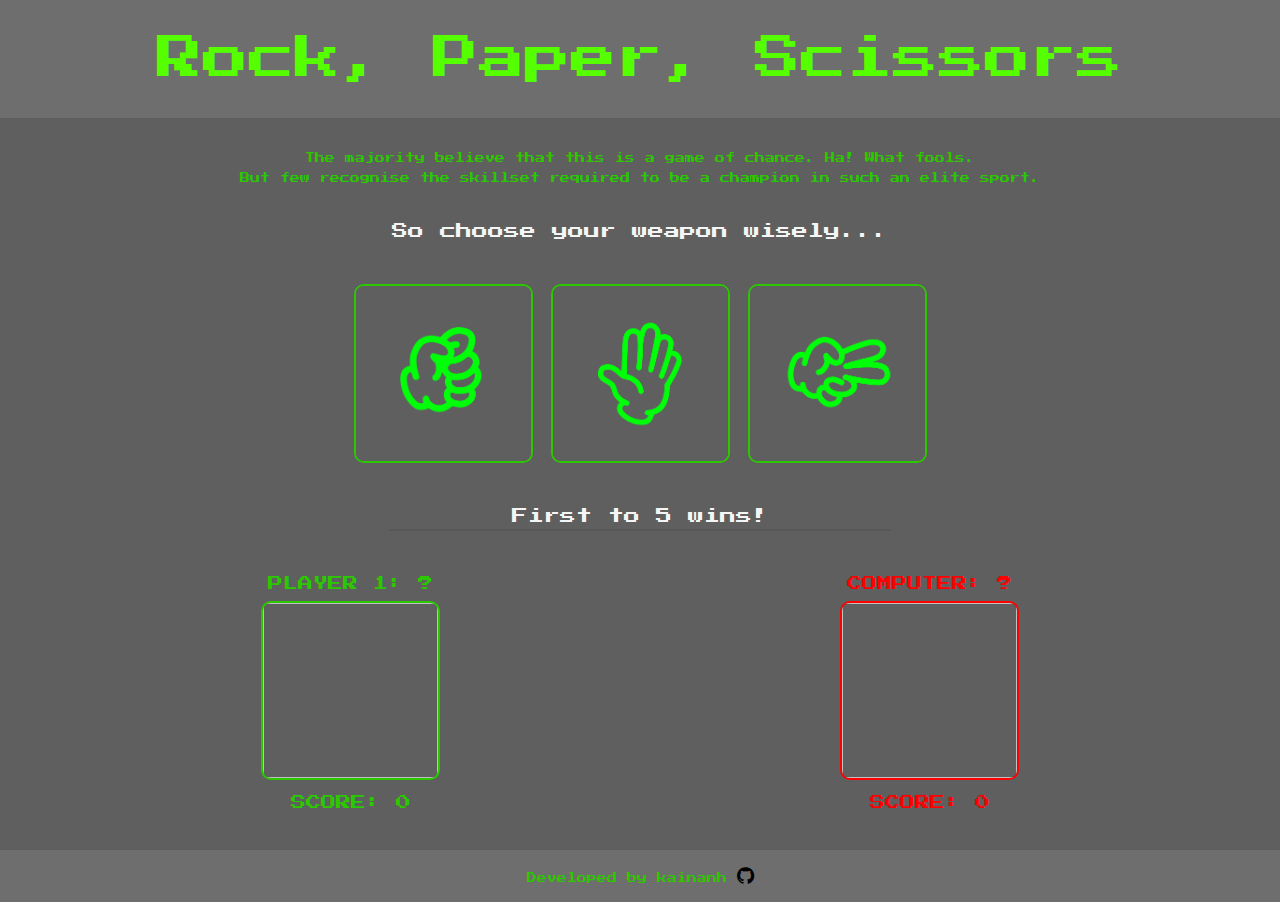
<file: index.html>
<!DOCTYPE html>
<html lang="en">
<head>
    <meta charset="UTF-8">
    <meta name="viewport" content="width=device-width, initial-scale=1.0">
    <link rel="stylesheet" href="./styles.css">
    <link rel="stylesheet" href="https://maxcdn.bootstrapcdn.com/font-awesome/4.4.0/css/font-awesome.min.css">
    <title>Rock, Paper, Scissors</title>
</head>
<body>
    <script src="index.js"></script>
    <header>Rock, Paper, Scissors</header>
    <div class="main">
        <div class="description">
        <p>The majority believe that this is a game of chance. Ha! What fools.</p>
    <p>But few recognise the skillset required to be a champion in such an elite sport.</p>
    </div>
    <p class="weapon">So choose your weapon wisely...</p>
    <div class="weapon-selection">
    <input type="image" src="./rock.png" onclick="gameRound(event)" value="Rock"></input>
    <input type="image" src="./paper.png" onclick="gameRound(event)" value="Paper"></input>
    <input type="image" src="./scissors.png" onclick="gameRound(event)" value="Scissors"></input>
    </div>
    <p class="info">First to 5 wins!</p>
    <div class="divider"></div>
    <div class="scores">
        <div class="player">
            <p>PLAYER 1: <span id="playerWeapon">?</span></p>
            <input type="image" src="" id="player-weapon-img" alt=""></input>
            <p class="score">SCORE: <span id="player-score">0</span></p>
        </div>
        <div id="result"></div>
        <div class="computer">
            <p class="computer-choice">COMPUTER: <span id="computerWeapon">?</span></p>
            <input type="image" src="" id="computer-weapon-img" alt=""></input>
            <p class="score">SCORE: <span id="computer-score">0</span></p>
        </div>
    </div>
    </div>
    <footer>
        <a href="https://github.com/kainanh" target="_blank"><p>Developed by kainanh <i class="fa fa-github fa-2x"></i></p></a>
    </footer>
</body>
</html>
</file>
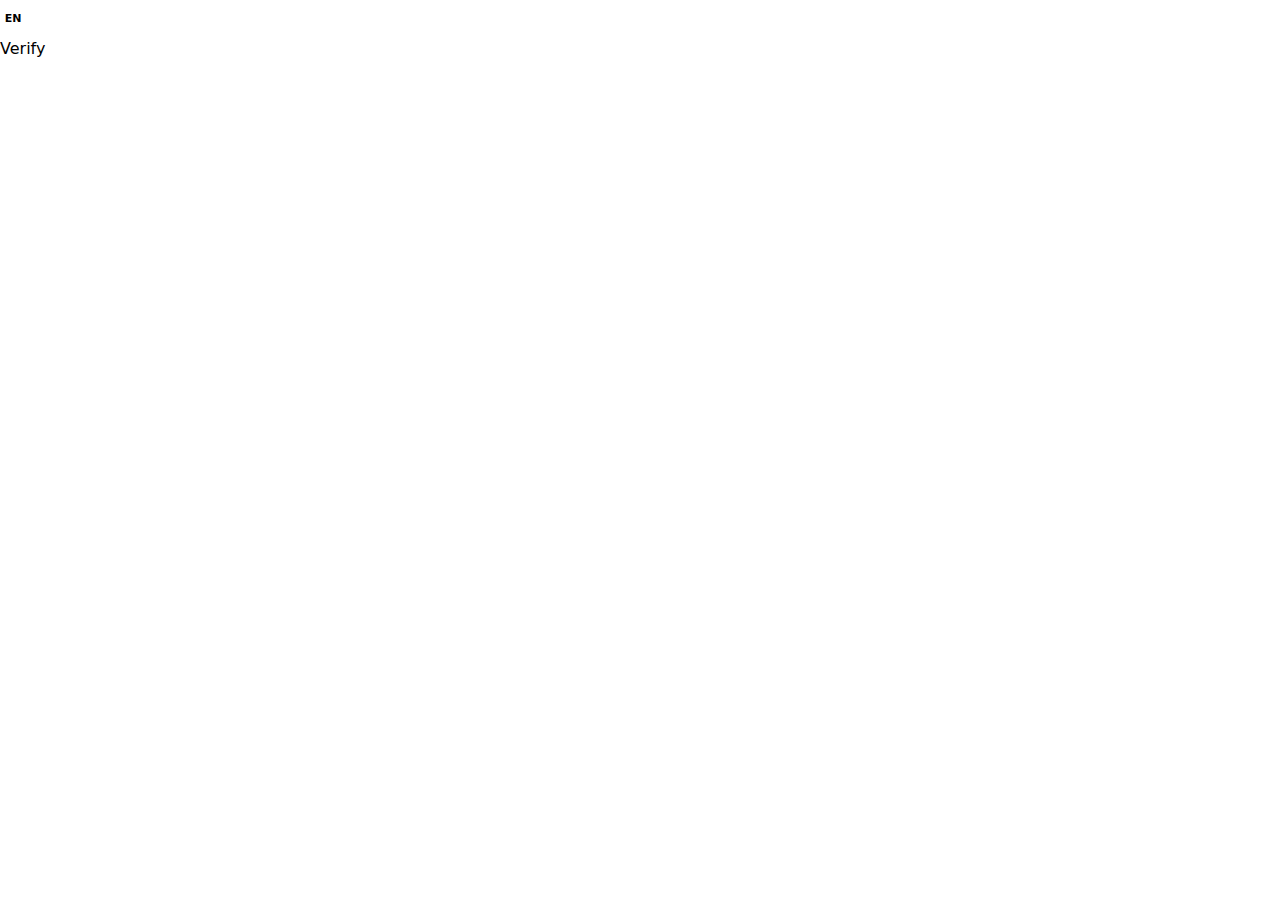
<file: rock_files/hcaptcha.html>
<!DOCTYPE html>
<!-- saved from url=(0392)https://newassets.hcaptcha.com/captcha/v1/3b797c3/static/hcaptcha.html?_v=bz8poyj43n#frame=challenge&id=0or6e5qslva&host=thenounproject.com&sentry=undefined&reportapi=https%3A%2F%2Faccounts.hcaptcha.com&recaptchacompat=true&custom=false&tplinks=on&pstissuer=https%3A%2F%2Fpst-issuer.hcaptcha.com&sitekey=62dde236-a409-46da-a7ea-ad1c8175391f&theme=light&origin=https%3A%2F%2Fthenounproject.com -->
<html lang="en"><head><meta http-equiv="Content-Type" content="text/html; charset=UTF-8">
<title>hCaptcha</title>

<meta http-equiv="X-UA-Compatible" content="IE=edge">
<meta http-equiv="Content-Security-Policy" content="object-src &#39;none&#39;; base-uri &#39;self&#39;; worker-src blob:; script-src &#39;self&#39; https: &#39;unsafe-eval&#39; &#39;sha256-MZ5aSBmptUtVHKCe4T8un380zHw7Uzacn+XlST27Muc=&#39;;">
<style type="text/css">*{-webkit-tap-highlight-color:transparent;-webkit-font-smoothing:antialiased}body,html{margin:0;padding:0;font-family:-apple-system,system-ui,BlinkMacSystemFont,"Segoe UI",Roboto,Oxygen,Ubuntu,"Helvetica Neue",Arial,sans-serif;overflow:hidden;height:100%;width:100%}fieldset{margin:0;padding:15px 20px;border:none}button:focus,input:focus,select:focus,textarea:focus{outline:0}:focus{border:none;outline:0}textarea{border:none;overflow:auto;outline:0;-webkit-box-shadow:none;-moz-box-shadow:none;box-shadow:none;resize:none}.no-selection{-webkit-touch-callout:none;-webkit-user-select:none;-khtml-user-select:none;-moz-user-select:none;-ms-user-select:none;user-select:none}@-webkit-keyframes pop{0%{transform:scale(0)}70%{transform:scale(1.8)}80%{transform:scale(.6)}100%{transform:scale(1)}}@-moz-keyframes pop{0%{transform:scale(0)}70%{transform:scale(1.8)}80%{transform:scale(.6)}100%{transform:scale(1)}}@-o-keyframes pop{0%{transform:scale(0)}70%{transform:scale(1.8)}80%{transform:scale(.6)}100%{transform:scale(1)}}@keyframes pop{0%{transform:scale(0)}70%{transform:scale(1.8)}80%{transform:scale(.6)}100%{transform:scale(1)}}</style>
</head>
<body class="no-selection" aria-hidden="true">
<script type="text/javascript" src="./hcaptcha.js" integrity="sha256-MZ5aSBmptUtVHKCe4T8un380zHw7Uzacn+XlST27Muc=" crossorigin="anonymous" defer="defer"></script>


<div class="interface-wrapper"><div class="challenge-container"></div><div class="interface-user"><div class="language-selector" style="position: relative; display: inline-block; top: 10px; left: 0px; z-index: 100;"><div id="language-list" tabindex="-1" aria-expanded="false" role="listbox" aria-labelledby="" style="height: 230px; width: 160px; display: none; z-index: 100; background: rgb(255, 255, 255); box-shadow: rgba(0, 0, 0, 0.3) 0px 0px 4px; border-width: 1px; border-radius: 4px; border-style: solid; border-color: rgb(110, 130, 158); position: absolute; overflow: hidden; left: auto; bottom: 30px;"><div class="scroll-container" style="line-height: 40px; white-space: nowrap; text-align: center; width: 100%; position: absolute; overflow-y: hidden;"><div class="option" tabindex="0" aria-selected="false" aria-setsize="111" role="option" style="position: relative; cursor: pointer; height: 40px; font-size: 14px; font-weight: 400; border-width: 3px; border-style: solid; border-color: transparent; background: transparent; color: rgb(85, 85, 85);"><span>Afrikaans</span><div style="position: absolute; height: 1px; bottom: -4px; left: 10px; right: 10px; background: rgb(245, 245, 245); display: block;"></div></div><div class="option" tabindex="0" aria-selected="false" aria-setsize="111" role="option" style="position: relative; cursor: pointer; height: 40px; font-size: 14px; font-weight: 400; border-width: 3px; border-style: solid; border-color: transparent; background: transparent; color: rgb(85, 85, 85);"><span>Albanian</span><div style="position: absolute; height: 1px; bottom: -4px; left: 10px; right: 10px; background: rgb(245, 245, 245); display: block;"></div></div><div class="option" tabindex="0" aria-selected="false" aria-setsize="111" role="option" style="position: relative; cursor: pointer; height: 40px; font-size: 14px; font-weight: 400; border-width: 3px; border-style: solid; border-color: transparent; background: transparent; color: rgb(85, 85, 85);"><span>Amharic</span><div style="position: absolute; height: 1px; bottom: -4px; left: 10px; right: 10px; background: rgb(245, 245, 245); display: block;"></div></div><div class="option" tabindex="0" aria-selected="false" aria-setsize="111" role="option" style="position: relative; cursor: pointer; height: 40px; font-size: 14px; font-weight: 400; border-width: 3px; border-style: solid; border-color: transparent; background: transparent; color: rgb(85, 85, 85);"><span>Arabic</span><div style="position: absolute; height: 1px; bottom: -4px; left: 10px; right: 10px; background: rgb(245, 245, 245); display: block;"></div></div><div class="option" tabindex="0" aria-selected="false" aria-setsize="111" role="option" style="position: relative; cursor: pointer; height: 40px; font-size: 14px; font-weight: 400; border-width: 3px; border-style: solid; border-color: transparent; background: transparent; color: rgb(85, 85, 85);"><span>Armenian</span><div style="position: absolute; height: 1px; bottom: -4px; left: 10px; right: 10px; background: rgb(245, 245, 245); display: block;"></div></div><div class="option" tabindex="0" aria-selected="false" aria-setsize="111" role="option" style="position: relative; cursor: pointer; height: 40px; font-size: 14px; font-weight: 400; border-width: 3px; border-style: solid; border-color: transparent; background: transparent; color: rgb(85, 85, 85);"><span>Azerbaijani</span><div style="position: absolute; height: 1px; bottom: -4px; left: 10px; right: 10px; background: rgb(245, 245, 245); display: block;"></div></div><div class="option" tabindex="0" aria-selected="false" aria-setsize="111" role="option" style="position: relative; cursor: pointer; height: 40px; font-size: 14px; font-weight: 400; border-width: 3px; border-style: solid; border-color: transparent; background: transparent; color: rgb(85, 85, 85);"><span>Basque</span><div style="position: absolute; height: 1px; bottom: -4px; left: 10px; right: 10px; background: rgb(245, 245, 245); display: block;"></div></div><div class="option" tabindex="0" aria-selected="false" aria-setsize="111" role="option" style="position: relative; cursor: pointer; height: 40px; font-size: 14px; font-weight: 400; border-width: 3px; border-style: solid; border-color: transparent; background: transparent; color: rgb(85, 85, 85);"><span>Belarusian</span><div style="position: absolute; height: 1px; bottom: -4px; left: 10px; right: 10px; background: rgb(245, 245, 245); display: block;"></div></div><div class="option" tabindex="0" aria-selected="false" aria-setsize="111" role="option" style="position: relative; cursor: pointer; height: 40px; font-size: 14px; font-weight: 400; border-width: 3px; border-style: solid; border-color: transparent; background: transparent; color: rgb(85, 85, 85);"><span>Bengali</span><div style="position: absolute; height: 1px; bottom: -4px; left: 10px; right: 10px; background: rgb(245, 245, 245); display: block;"></div></div><div class="option" tabindex="0" aria-selected="false" aria-setsize="111" role="option" style="position: relative; cursor: pointer; height: 40px; font-size: 14px; font-weight: 400; border-width: 3px; border-style: solid; border-color: transparent; background: transparent; color: rgb(85, 85, 85);"><span>Bulgarian</span><div style="position: absolute; height: 1px; bottom: -4px; left: 10px; right: 10px; background: rgb(245, 245, 245); display: block;"></div></div><div class="option" tabindex="0" aria-selected="false" aria-setsize="111" role="option" style="position: relative; cursor: pointer; height: 40px; font-size: 14px; font-weight: 400; border-width: 3px; border-style: solid; border-color: transparent; background: transparent; color: rgb(85, 85, 85);"><span>Bosnian</span><div style="position: absolute; height: 1px; bottom: -4px; left: 10px; right: 10px; background: rgb(245, 245, 245); display: block;"></div></div><div class="option" tabindex="0" aria-selected="false" aria-setsize="111" role="option" style="position: relative; cursor: pointer; height: 40px; font-size: 14px; font-weight: 400; border-width: 3px; border-style: solid; border-color: transparent; background: transparent; color: rgb(85, 85, 85);"><span>Burmese</span><div style="position: absolute; height: 1px; bottom: -4px; left: 10px; right: 10px; background: rgb(245, 245, 245); display: block;"></div></div><div class="option" tabindex="0" aria-selected="false" aria-setsize="111" role="option" style="position: relative; cursor: pointer; height: 40px; font-size: 14px; font-weight: 400; border-width: 3px; border-style: solid; border-color: transparent; background: transparent; color: rgb(85, 85, 85);"><span>Catalan</span><div style="position: absolute; height: 1px; bottom: -4px; left: 10px; right: 10px; background: rgb(245, 245, 245); display: block;"></div></div><div class="option" tabindex="0" aria-selected="false" aria-setsize="111" role="option" style="position: relative; cursor: pointer; height: 40px; font-size: 14px; font-weight: 400; border-width: 3px; border-style: solid; border-color: transparent; background: transparent; color: rgb(85, 85, 85);"><span>Cebuano</span><div style="position: absolute; height: 1px; bottom: -4px; left: 10px; right: 10px; background: rgb(245, 245, 245); display: block;"></div></div><div class="option" tabindex="0" aria-selected="false" aria-setsize="111" role="option" style="position: relative; cursor: pointer; height: 40px; font-size: 14px; font-weight: 400; border-width: 3px; border-style: solid; border-color: transparent; background: transparent; color: rgb(85, 85, 85);"><span>Chinese</span><div style="position: absolute; height: 1px; bottom: -4px; left: 10px; right: 10px; background: rgb(245, 245, 245); display: block;"></div></div><div class="option" tabindex="0" aria-selected="false" aria-setsize="111" role="option" style="position: relative; cursor: pointer; height: 40px; font-size: 14px; font-weight: 400; border-width: 3px; border-style: solid; border-color: transparent; background: transparent; color: rgb(85, 85, 85);"><span>Chinese Simplified</span><div style="position: absolute; height: 1px; bottom: -4px; left: 10px; right: 10px; background: rgb(245, 245, 245); display: block;"></div></div><div class="option" tabindex="0" aria-selected="false" aria-setsize="111" role="option" style="position: relative; cursor: pointer; height: 40px; font-size: 14px; font-weight: 400; border-width: 3px; border-style: solid; border-color: transparent; background: transparent; color: rgb(85, 85, 85);"><span>Chinese Traditional</span><div style="position: absolute; height: 1px; bottom: -4px; left: 10px; right: 10px; background: rgb(245, 245, 245); display: block;"></div></div><div class="option" tabindex="0" aria-selected="false" aria-setsize="111" role="option" style="position: relative; cursor: pointer; height: 40px; font-size: 14px; font-weight: 400; border-width: 3px; border-style: solid; border-color: transparent; background: transparent; color: rgb(85, 85, 85);"><span>Corsican</span><div style="position: absolute; height: 1px; bottom: -4px; left: 10px; right: 10px; background: rgb(245, 245, 245); display: block;"></div></div><div class="option" tabindex="0" aria-selected="false" aria-setsize="111" role="option" style="position: relative; cursor: pointer; height: 40px; font-size: 14px; font-weight: 400; border-width: 3px; border-style: solid; border-color: transparent; background: transparent; color: rgb(85, 85, 85);"><span>Croatian</span><div style="position: absolute; height: 1px; bottom: -4px; left: 10px; right: 10px; background: rgb(245, 245, 245); display: block;"></div></div><div class="option" tabindex="0" aria-selected="false" aria-setsize="111" role="option" style="position: relative; cursor: pointer; height: 40px; font-size: 14px; font-weight: 400; border-width: 3px; border-style: solid; border-color: transparent; background: transparent; color: rgb(85, 85, 85);"><span>Czech</span><div style="position: absolute; height: 1px; bottom: -4px; left: 10px; right: 10px; background: rgb(245, 245, 245); display: block;"></div></div><div class="option" tabindex="0" aria-selected="false" aria-setsize="111" role="option" style="position: relative; cursor: pointer; height: 40px; font-size: 14px; font-weight: 400; border-width: 3px; border-style: solid; border-color: transparent; background: transparent; color: rgb(85, 85, 85);"><span>Danish</span><div style="position: absolute; height: 1px; bottom: -4px; left: 10px; right: 10px; background: rgb(245, 245, 245); display: block;"></div></div><div class="option" tabindex="0" aria-selected="false" aria-setsize="111" role="option" style="position: relative; cursor: pointer; height: 40px; font-size: 14px; font-weight: 400; border-width: 3px; border-style: solid; border-color: transparent; background: transparent; color: rgb(85, 85, 85);"><span>Dutch</span><div style="position: absolute; height: 1px; bottom: -4px; left: 10px; right: 10px; background: rgb(245, 245, 245); display: block;"></div></div><div class="option" tabindex="0" aria-selected="true" aria-setsize="111" role="option" style="position: relative; cursor: pointer; height: 40px; font-size: 14px; font-weight: 400; border-width: 3px; border-style: solid; border-color: transparent; background: rgb(92, 111, 138); color: rgb(250, 250, 250);"><span>English</span><div style="position: absolute; height: 1px; bottom: -4px; left: 10px; right: 10px; background: rgb(245, 245, 245); display: none;"></div></div><div class="option" tabindex="0" aria-selected="false" aria-setsize="111" role="option" style="position: relative; cursor: pointer; height: 40px; font-size: 14px; font-weight: 400; border-width: 3px; border-style: solid; border-color: transparent; background: transparent; color: rgb(85, 85, 85);"><span>Esperanto</span><div style="position: absolute; height: 1px; bottom: -4px; left: 10px; right: 10px; background: rgb(245, 245, 245); display: block;"></div></div><div class="option" tabindex="0" aria-selected="false" aria-setsize="111" role="option" style="position: relative; cursor: pointer; height: 40px; font-size: 14px; font-weight: 400; border-width: 3px; border-style: solid; border-color: transparent; background: transparent; color: rgb(85, 85, 85);"><span>Estonian</span><div style="position: absolute; height: 1px; bottom: -4px; left: 10px; right: 10px; background: rgb(245, 245, 245); display: block;"></div></div><div class="option" tabindex="0" aria-selected="false" aria-setsize="111" role="option" style="position: relative; cursor: pointer; height: 40px; font-size: 14px; font-weight: 400; border-width: 3px; border-style: solid; border-color: transparent; background: transparent; color: rgb(85, 85, 85);"><span>Finnish</span><div style="position: absolute; height: 1px; bottom: -4px; left: 10px; right: 10px; background: rgb(245, 245, 245); display: block;"></div></div><div class="option" tabindex="0" aria-selected="false" aria-setsize="111" role="option" style="position: relative; cursor: pointer; height: 40px; font-size: 14px; font-weight: 400; border-width: 3px; border-style: solid; border-color: transparent; background: transparent; color: rgb(85, 85, 85);"><span>French</span><div style="position: absolute; height: 1px; bottom: -4px; left: 10px; right: 10px; background: rgb(245, 245, 245); display: block;"></div></div><div class="option" tabindex="0" aria-selected="false" aria-setsize="111" role="option" style="position: relative; cursor: pointer; height: 40px; font-size: 14px; font-weight: 400; border-width: 3px; border-style: solid; border-color: transparent; background: transparent; color: rgb(85, 85, 85);"><span>Frisian</span><div style="position: absolute; height: 1px; bottom: -4px; left: 10px; right: 10px; background: rgb(245, 245, 245); display: block;"></div></div><div class="option" tabindex="0" aria-selected="false" aria-setsize="111" role="option" style="position: relative; cursor: pointer; height: 40px; font-size: 14px; font-weight: 400; border-width: 3px; border-style: solid; border-color: transparent; background: transparent; color: rgb(85, 85, 85);"><span>Gaelic</span><div style="position: absolute; height: 1px; bottom: -4px; left: 10px; right: 10px; background: rgb(245, 245, 245); display: block;"></div></div><div class="option" tabindex="0" aria-selected="false" aria-setsize="111" role="option" style="position: relative; cursor: pointer; height: 40px; font-size: 14px; font-weight: 400; border-width: 3px; border-style: solid; border-color: transparent; background: transparent; color: rgb(85, 85, 85);"><span>Galacian</span><div style="position: absolute; height: 1px; bottom: -4px; left: 10px; right: 10px; background: rgb(245, 245, 245); display: block;"></div></div><div class="option" tabindex="0" aria-selected="false" aria-setsize="111" role="option" style="position: relative; cursor: pointer; height: 40px; font-size: 14px; font-weight: 400; border-width: 3px; border-style: solid; border-color: transparent; background: transparent; color: rgb(85, 85, 85);"><span>Georgian</span><div style="position: absolute; height: 1px; bottom: -4px; left: 10px; right: 10px; background: rgb(245, 245, 245); display: block;"></div></div><div class="option" tabindex="0" aria-selected="false" aria-setsize="111" role="option" style="position: relative; cursor: pointer; height: 40px; font-size: 14px; font-weight: 400; border-width: 3px; border-style: solid; border-color: transparent; background: transparent; color: rgb(85, 85, 85);"><span>German</span><div style="position: absolute; height: 1px; bottom: -4px; left: 10px; right: 10px; background: rgb(245, 245, 245); display: block;"></div></div><div class="option" tabindex="0" aria-selected="false" aria-setsize="111" role="option" style="position: relative; cursor: pointer; height: 40px; font-size: 14px; font-weight: 400; border-width: 3px; border-style: solid; border-color: transparent; background: transparent; color: rgb(85, 85, 85);"><span>Greek</span><div style="position: absolute; height: 1px; bottom: -4px; left: 10px; right: 10px; background: rgb(245, 245, 245); display: block;"></div></div><div class="option" tabindex="0" aria-selected="false" aria-setsize="111" role="option" style="position: relative; cursor: pointer; height: 40px; font-size: 14px; font-weight: 400; border-width: 3px; border-style: solid; border-color: transparent; background: transparent; color: rgb(85, 85, 85);"><span>Gujurati</span><div style="position: absolute; height: 1px; bottom: -4px; left: 10px; right: 10px; background: rgb(245, 245, 245); display: block;"></div></div><div class="option" tabindex="0" aria-selected="false" aria-setsize="111" role="option" style="position: relative; cursor: pointer; height: 40px; font-size: 14px; font-weight: 400; border-width: 3px; border-style: solid; border-color: transparent; background: transparent; color: rgb(85, 85, 85);"><span>Haitian</span><div style="position: absolute; height: 1px; bottom: -4px; left: 10px; right: 10px; background: rgb(245, 245, 245); display: block;"></div></div><div class="option" tabindex="0" aria-selected="false" aria-setsize="111" role="option" style="position: relative; cursor: pointer; height: 40px; font-size: 14px; font-weight: 400; border-width: 3px; border-style: solid; border-color: transparent; background: transparent; color: rgb(85, 85, 85);"><span>Hausa</span><div style="position: absolute; height: 1px; bottom: -4px; left: 10px; right: 10px; background: rgb(245, 245, 245); display: block;"></div></div><div class="option" tabindex="0" aria-selected="false" aria-setsize="111" role="option" style="position: relative; cursor: pointer; height: 40px; font-size: 14px; font-weight: 400; border-width: 3px; border-style: solid; border-color: transparent; background: transparent; color: rgb(85, 85, 85);"><span>Hawaiian</span><div style="position: absolute; height: 1px; bottom: -4px; left: 10px; right: 10px; background: rgb(245, 245, 245); display: block;"></div></div><div class="option" tabindex="0" aria-selected="false" aria-setsize="111" role="option" style="position: relative; cursor: pointer; height: 40px; font-size: 14px; font-weight: 400; border-width: 3px; border-style: solid; border-color: transparent; background: transparent; color: rgb(85, 85, 85);"><span>Hebrew</span><div style="position: absolute; height: 1px; bottom: -4px; left: 10px; right: 10px; background: rgb(245, 245, 245); display: block;"></div></div><div class="option" tabindex="0" aria-selected="false" aria-setsize="111" role="option" style="position: relative; cursor: pointer; height: 40px; font-size: 14px; font-weight: 400; border-width: 3px; border-style: solid; border-color: transparent; background: transparent; color: rgb(85, 85, 85);"><span>Hindi</span><div style="position: absolute; height: 1px; bottom: -4px; left: 10px; right: 10px; background: rgb(245, 245, 245); display: block;"></div></div><div class="option" tabindex="0" aria-selected="false" aria-setsize="111" role="option" style="position: relative; cursor: pointer; height: 40px; font-size: 14px; font-weight: 400; border-width: 3px; border-style: solid; border-color: transparent; background: transparent; color: rgb(85, 85, 85);"><span>Hmong</span><div style="position: absolute; height: 1px; bottom: -4px; left: 10px; right: 10px; background: rgb(245, 245, 245); display: block;"></div></div><div class="option" tabindex="0" aria-selected="false" aria-setsize="111" role="option" style="position: relative; cursor: pointer; height: 40px; font-size: 14px; font-weight: 400; border-width: 3px; border-style: solid; border-color: transparent; background: transparent; color: rgb(85, 85, 85);"><span>Hungarian</span><div style="position: absolute; height: 1px; bottom: -4px; left: 10px; right: 10px; background: rgb(245, 245, 245); display: block;"></div></div><div class="option" tabindex="0" aria-selected="false" aria-setsize="111" role="option" style="position: relative; cursor: pointer; height: 40px; font-size: 14px; font-weight: 400; border-width: 3px; border-style: solid; border-color: transparent; background: transparent; color: rgb(85, 85, 85);"><span>Icelandic</span><div style="position: absolute; height: 1px; bottom: -4px; left: 10px; right: 10px; background: rgb(245, 245, 245); display: block;"></div></div><div class="option" tabindex="0" aria-selected="false" aria-setsize="111" role="option" style="position: relative; cursor: pointer; height: 40px; font-size: 14px; font-weight: 400; border-width: 3px; border-style: solid; border-color: transparent; background: transparent; color: rgb(85, 85, 85);"><span>Igbo</span><div style="position: absolute; height: 1px; bottom: -4px; left: 10px; right: 10px; background: rgb(245, 245, 245); display: block;"></div></div><div class="option" tabindex="0" aria-selected="false" aria-setsize="111" role="option" style="position: relative; cursor: pointer; height: 40px; font-size: 14px; font-weight: 400; border-width: 3px; border-style: solid; border-color: transparent; background: transparent; color: rgb(85, 85, 85);"><span>Indonesian</span><div style="position: absolute; height: 1px; bottom: -4px; left: 10px; right: 10px; background: rgb(245, 245, 245); display: block;"></div></div><div class="option" tabindex="0" aria-selected="false" aria-setsize="111" role="option" style="position: relative; cursor: pointer; height: 40px; font-size: 14px; font-weight: 400; border-width: 3px; border-style: solid; border-color: transparent; background: transparent; color: rgb(85, 85, 85);"><span>Irish</span><div style="position: absolute; height: 1px; bottom: -4px; left: 10px; right: 10px; background: rgb(245, 245, 245); display: block;"></div></div><div class="option" tabindex="0" aria-selected="false" aria-setsize="111" role="option" style="position: relative; cursor: pointer; height: 40px; font-size: 14px; font-weight: 400; border-width: 3px; border-style: solid; border-color: transparent; background: transparent; color: rgb(85, 85, 85);"><span>Italian</span><div style="position: absolute; height: 1px; bottom: -4px; left: 10px; right: 10px; background: rgb(245, 245, 245); display: block;"></div></div><div class="option" tabindex="0" aria-selected="false" aria-setsize="111" role="option" style="position: relative; cursor: pointer; height: 40px; font-size: 14px; font-weight: 400; border-width: 3px; border-style: solid; border-color: transparent; background: transparent; color: rgb(85, 85, 85);"><span>Japanese</span><div style="position: absolute; height: 1px; bottom: -4px; left: 10px; right: 10px; background: rgb(245, 245, 245); display: block;"></div></div><div class="option" tabindex="0" aria-selected="false" aria-setsize="111" role="option" style="position: relative; cursor: pointer; height: 40px; font-size: 14px; font-weight: 400; border-width: 3px; border-style: solid; border-color: transparent; background: transparent; color: rgb(85, 85, 85);"><span>Javanese</span><div style="position: absolute; height: 1px; bottom: -4px; left: 10px; right: 10px; background: rgb(245, 245, 245); display: block;"></div></div><div class="option" tabindex="0" aria-selected="false" aria-setsize="111" role="option" style="position: relative; cursor: pointer; height: 40px; font-size: 14px; font-weight: 400; border-width: 3px; border-style: solid; border-color: transparent; background: transparent; color: rgb(85, 85, 85);"><span>Kannada</span><div style="position: absolute; height: 1px; bottom: -4px; left: 10px; right: 10px; background: rgb(245, 245, 245); display: block;"></div></div><div class="option" tabindex="0" aria-selected="false" aria-setsize="111" role="option" style="position: relative; cursor: pointer; height: 40px; font-size: 14px; font-weight: 400; border-width: 3px; border-style: solid; border-color: transparent; background: transparent; color: rgb(85, 85, 85);"><span>Kazakh</span><div style="position: absolute; height: 1px; bottom: -4px; left: 10px; right: 10px; background: rgb(245, 245, 245); display: block;"></div></div><div class="option" tabindex="0" aria-selected="false" aria-setsize="111" role="option" style="position: relative; cursor: pointer; height: 40px; font-size: 14px; font-weight: 400; border-width: 3px; border-style: solid; border-color: transparent; background: transparent; color: rgb(85, 85, 85);"><span>Khmer</span><div style="position: absolute; height: 1px; bottom: -4px; left: 10px; right: 10px; background: rgb(245, 245, 245); display: block;"></div></div><div class="option" tabindex="0" aria-selected="false" aria-setsize="111" role="option" style="position: relative; cursor: pointer; height: 40px; font-size: 14px; font-weight: 400; border-width: 3px; border-style: solid; border-color: transparent; background: transparent; color: rgb(85, 85, 85);"><span>Kinyarwanda</span><div style="position: absolute; height: 1px; bottom: -4px; left: 10px; right: 10px; background: rgb(245, 245, 245); display: block;"></div></div><div class="option" tabindex="0" aria-selected="false" aria-setsize="111" role="option" style="position: relative; cursor: pointer; height: 40px; font-size: 14px; font-weight: 400; border-width: 3px; border-style: solid; border-color: transparent; background: transparent; color: rgb(85, 85, 85);"><span>Kirghiz</span><div style="position: absolute; height: 1px; bottom: -4px; left: 10px; right: 10px; background: rgb(245, 245, 245); display: block;"></div></div><div class="option" tabindex="0" aria-selected="false" aria-setsize="111" role="option" style="position: relative; cursor: pointer; height: 40px; font-size: 14px; font-weight: 400; border-width: 3px; border-style: solid; border-color: transparent; background: transparent; color: rgb(85, 85, 85);"><span>Korean</span><div style="position: absolute; height: 1px; bottom: -4px; left: 10px; right: 10px; background: rgb(245, 245, 245); display: block;"></div></div><div class="option" tabindex="0" aria-selected="false" aria-setsize="111" role="option" style="position: relative; cursor: pointer; height: 40px; font-size: 14px; font-weight: 400; border-width: 3px; border-style: solid; border-color: transparent; background: transparent; color: rgb(85, 85, 85);"><span>Kurdish</span><div style="position: absolute; height: 1px; bottom: -4px; left: 10px; right: 10px; background: rgb(245, 245, 245); display: block;"></div></div><div class="option" tabindex="0" aria-selected="false" aria-setsize="111" role="option" style="position: relative; cursor: pointer; height: 40px; font-size: 14px; font-weight: 400; border-width: 3px; border-style: solid; border-color: transparent; background: transparent; color: rgb(85, 85, 85);"><span>Lao</span><div style="position: absolute; height: 1px; bottom: -4px; left: 10px; right: 10px; background: rgb(245, 245, 245); display: block;"></div></div><div class="option" tabindex="0" aria-selected="false" aria-setsize="111" role="option" style="position: relative; cursor: pointer; height: 40px; font-size: 14px; font-weight: 400; border-width: 3px; border-style: solid; border-color: transparent; background: transparent; color: rgb(85, 85, 85);"><span>Latin</span><div style="position: absolute; height: 1px; bottom: -4px; left: 10px; right: 10px; background: rgb(245, 245, 245); display: block;"></div></div><div class="option" tabindex="0" aria-selected="false" aria-setsize="111" role="option" style="position: relative; cursor: pointer; height: 40px; font-size: 14px; font-weight: 400; border-width: 3px; border-style: solid; border-color: transparent; background: transparent; color: rgb(85, 85, 85);"><span>Latvian</span><div style="position: absolute; height: 1px; bottom: -4px; left: 10px; right: 10px; background: rgb(245, 245, 245); display: block;"></div></div><div class="option" tabindex="0" aria-selected="false" aria-setsize="111" role="option" style="position: relative; cursor: pointer; height: 40px; font-size: 14px; font-weight: 400; border-width: 3px; border-style: solid; border-color: transparent; background: transparent; color: rgb(85, 85, 85);"><span>Lithuanian</span><div style="position: absolute; height: 1px; bottom: -4px; left: 10px; right: 10px; background: rgb(245, 245, 245); display: block;"></div></div><div class="option" tabindex="0" aria-selected="false" aria-setsize="111" role="option" style="position: relative; cursor: pointer; height: 40px; font-size: 14px; font-weight: 400; border-width: 3px; border-style: solid; border-color: transparent; background: transparent; color: rgb(85, 85, 85);"><span>Luxembourgish</span><div style="position: absolute; height: 1px; bottom: -4px; left: 10px; right: 10px; background: rgb(245, 245, 245); display: block;"></div></div><div class="option" tabindex="0" aria-selected="false" aria-setsize="111" role="option" style="position: relative; cursor: pointer; height: 40px; font-size: 14px; font-weight: 400; border-width: 3px; border-style: solid; border-color: transparent; background: transparent; color: rgb(85, 85, 85);"><span>Macedonian</span><div style="position: absolute; height: 1px; bottom: -4px; left: 10px; right: 10px; background: rgb(245, 245, 245); display: block;"></div></div><div class="option" tabindex="0" aria-selected="false" aria-setsize="111" role="option" style="position: relative; cursor: pointer; height: 40px; font-size: 14px; font-weight: 400; border-width: 3px; border-style: solid; border-color: transparent; background: transparent; color: rgb(85, 85, 85);"><span>Malagasy</span><div style="position: absolute; height: 1px; bottom: -4px; left: 10px; right: 10px; background: rgb(245, 245, 245); display: block;"></div></div><div class="option" tabindex="0" aria-selected="false" aria-setsize="111" role="option" style="position: relative; cursor: pointer; height: 40px; font-size: 14px; font-weight: 400; border-width: 3px; border-style: solid; border-color: transparent; background: transparent; color: rgb(85, 85, 85);"><span>Malay</span><div style="position: absolute; height: 1px; bottom: -4px; left: 10px; right: 10px; background: rgb(245, 245, 245); display: block;"></div></div><div class="option" tabindex="0" aria-selected="false" aria-setsize="111" role="option" style="position: relative; cursor: pointer; height: 40px; font-size: 14px; font-weight: 400; border-width: 3px; border-style: solid; border-color: transparent; background: transparent; color: rgb(85, 85, 85);"><span>Malayalam</span><div style="position: absolute; height: 1px; bottom: -4px; left: 10px; right: 10px; background: rgb(245, 245, 245); display: block;"></div></div><div class="option" tabindex="0" aria-selected="false" aria-setsize="111" role="option" style="position: relative; cursor: pointer; height: 40px; font-size: 14px; font-weight: 400; border-width: 3px; border-style: solid; border-color: transparent; background: transparent; color: rgb(85, 85, 85);"><span>Maltese</span><div style="position: absolute; height: 1px; bottom: -4px; left: 10px; right: 10px; background: rgb(245, 245, 245); display: block;"></div></div><div class="option" tabindex="0" aria-selected="false" aria-setsize="111" role="option" style="position: relative; cursor: pointer; height: 40px; font-size: 14px; font-weight: 400; border-width: 3px; border-style: solid; border-color: transparent; background: transparent; color: rgb(85, 85, 85);"><span>Maori</span><div style="position: absolute; height: 1px; bottom: -4px; left: 10px; right: 10px; background: rgb(245, 245, 245); display: block;"></div></div><div class="option" tabindex="0" aria-selected="false" aria-setsize="111" role="option" style="position: relative; cursor: pointer; height: 40px; font-size: 14px; font-weight: 400; border-width: 3px; border-style: solid; border-color: transparent; background: transparent; color: rgb(85, 85, 85);"><span>Marathi</span><div style="position: absolute; height: 1px; bottom: -4px; left: 10px; right: 10px; background: rgb(245, 245, 245); display: block;"></div></div><div class="option" tabindex="0" aria-selected="false" aria-setsize="111" role="option" style="position: relative; cursor: pointer; height: 40px; font-size: 14px; font-weight: 400; border-width: 3px; border-style: solid; border-color: transparent; background: transparent; color: rgb(85, 85, 85);"><span>Mongolian</span><div style="position: absolute; height: 1px; bottom: -4px; left: 10px; right: 10px; background: rgb(245, 245, 245); display: block;"></div></div><div class="option" tabindex="0" aria-selected="false" aria-setsize="111" role="option" style="position: relative; cursor: pointer; height: 40px; font-size: 14px; font-weight: 400; border-width: 3px; border-style: solid; border-color: transparent; background: transparent; color: rgb(85, 85, 85);"><span>Nepali</span><div style="position: absolute; height: 1px; bottom: -4px; left: 10px; right: 10px; background: rgb(245, 245, 245); display: block;"></div></div><div class="option" tabindex="0" aria-selected="false" aria-setsize="111" role="option" style="position: relative; cursor: pointer; height: 40px; font-size: 14px; font-weight: 400; border-width: 3px; border-style: solid; border-color: transparent; background: transparent; color: rgb(85, 85, 85);"><span>Norwegian</span><div style="position: absolute; height: 1px; bottom: -4px; left: 10px; right: 10px; background: rgb(245, 245, 245); display: block;"></div></div><div class="option" tabindex="0" aria-selected="false" aria-setsize="111" role="option" style="position: relative; cursor: pointer; height: 40px; font-size: 14px; font-weight: 400; border-width: 3px; border-style: solid; border-color: transparent; background: transparent; color: rgb(85, 85, 85);"><span>Nyanja</span><div style="position: absolute; height: 1px; bottom: -4px; left: 10px; right: 10px; background: rgb(245, 245, 245); display: block;"></div></div><div class="option" tabindex="0" aria-selected="false" aria-setsize="111" role="option" style="position: relative; cursor: pointer; height: 40px; font-size: 14px; font-weight: 400; border-width: 3px; border-style: solid; border-color: transparent; background: transparent; color: rgb(85, 85, 85);"><span>Oriya</span><div style="position: absolute; height: 1px; bottom: -4px; left: 10px; right: 10px; background: rgb(245, 245, 245); display: block;"></div></div><div class="option" tabindex="0" aria-selected="false" aria-setsize="111" role="option" style="position: relative; cursor: pointer; height: 40px; font-size: 14px; font-weight: 400; border-width: 3px; border-style: solid; border-color: transparent; background: transparent; color: rgb(85, 85, 85);"><span>Persian</span><div style="position: absolute; height: 1px; bottom: -4px; left: 10px; right: 10px; background: rgb(245, 245, 245); display: block;"></div></div><div class="option" tabindex="0" aria-selected="false" aria-setsize="111" role="option" style="position: relative; cursor: pointer; height: 40px; font-size: 14px; font-weight: 400; border-width: 3px; border-style: solid; border-color: transparent; background: transparent; color: rgb(85, 85, 85);"><span>Polish</span><div style="position: absolute; height: 1px; bottom: -4px; left: 10px; right: 10px; background: rgb(245, 245, 245); display: block;"></div></div><div class="option" tabindex="0" aria-selected="false" aria-setsize="111" role="option" style="position: relative; cursor: pointer; height: 40px; font-size: 14px; font-weight: 400; border-width: 3px; border-style: solid; border-color: transparent; background: transparent; color: rgb(85, 85, 85);"><span>Portuguese (Brazil)</span><div style="position: absolute; height: 1px; bottom: -4px; left: 10px; right: 10px; background: rgb(245, 245, 245); display: block;"></div></div><div class="option" tabindex="0" aria-selected="false" aria-setsize="111" role="option" style="position: relative; cursor: pointer; height: 40px; font-size: 14px; font-weight: 400; border-width: 3px; border-style: solid; border-color: transparent; background: transparent; color: rgb(85, 85, 85);"><span>Portuguese (Portugal)</span><div style="position: absolute; height: 1px; bottom: -4px; left: 10px; right: 10px; background: rgb(245, 245, 245); display: block;"></div></div><div class="option" tabindex="0" aria-selected="false" aria-setsize="111" role="option" style="position: relative; cursor: pointer; height: 40px; font-size: 14px; font-weight: 400; border-width: 3px; border-style: solid; border-color: transparent; background: transparent; color: rgb(85, 85, 85);"><span>Pashto</span><div style="position: absolute; height: 1px; bottom: -4px; left: 10px; right: 10px; background: rgb(245, 245, 245); display: block;"></div></div><div class="option" tabindex="0" aria-selected="false" aria-setsize="111" role="option" style="position: relative; cursor: pointer; height: 40px; font-size: 14px; font-weight: 400; border-width: 3px; border-style: solid; border-color: transparent; background: transparent; color: rgb(85, 85, 85);"><span>Punjabi</span><div style="position: absolute; height: 1px; bottom: -4px; left: 10px; right: 10px; background: rgb(245, 245, 245); display: block;"></div></div><div class="option" tabindex="0" aria-selected="false" aria-setsize="111" role="option" style="position: relative; cursor: pointer; height: 40px; font-size: 14px; font-weight: 400; border-width: 3px; border-style: solid; border-color: transparent; background: transparent; color: rgb(85, 85, 85);"><span>Romanian</span><div style="position: absolute; height: 1px; bottom: -4px; left: 10px; right: 10px; background: rgb(245, 245, 245); display: block;"></div></div><div class="option" tabindex="0" aria-selected="false" aria-setsize="111" role="option" style="position: relative; cursor: pointer; height: 40px; font-size: 14px; font-weight: 400; border-width: 3px; border-style: solid; border-color: transparent; background: transparent; color: rgb(85, 85, 85);"><span>Russian</span><div style="position: absolute; height: 1px; bottom: -4px; left: 10px; right: 10px; background: rgb(245, 245, 245); display: block;"></div></div><div class="option" tabindex="0" aria-selected="false" aria-setsize="111" role="option" style="position: relative; cursor: pointer; height: 40px; font-size: 14px; font-weight: 400; border-width: 3px; border-style: solid; border-color: transparent; background: transparent; color: rgb(85, 85, 85);"><span>Samoan</span><div style="position: absolute; height: 1px; bottom: -4px; left: 10px; right: 10px; background: rgb(245, 245, 245); display: block;"></div></div><div class="option" tabindex="0" aria-selected="false" aria-setsize="111" role="option" style="position: relative; cursor: pointer; height: 40px; font-size: 14px; font-weight: 400; border-width: 3px; border-style: solid; border-color: transparent; background: transparent; color: rgb(85, 85, 85);"><span>Shona</span><div style="position: absolute; height: 1px; bottom: -4px; left: 10px; right: 10px; background: rgb(245, 245, 245); display: block;"></div></div><div class="option" tabindex="0" aria-selected="false" aria-setsize="111" role="option" style="position: relative; cursor: pointer; height: 40px; font-size: 14px; font-weight: 400; border-width: 3px; border-style: solid; border-color: transparent; background: transparent; color: rgb(85, 85, 85);"><span>Sindhi</span><div style="position: absolute; height: 1px; bottom: -4px; left: 10px; right: 10px; background: rgb(245, 245, 245); display: block;"></div></div><div class="option" tabindex="0" aria-selected="false" aria-setsize="111" role="option" style="position: relative; cursor: pointer; height: 40px; font-size: 14px; font-weight: 400; border-width: 3px; border-style: solid; border-color: transparent; background: transparent; color: rgb(85, 85, 85);"><span>Singhalese</span><div style="position: absolute; height: 1px; bottom: -4px; left: 10px; right: 10px; background: rgb(245, 245, 245); display: block;"></div></div><div class="option" tabindex="0" aria-selected="false" aria-setsize="111" role="option" style="position: relative; cursor: pointer; height: 40px; font-size: 14px; font-weight: 400; border-width: 3px; border-style: solid; border-color: transparent; background: transparent; color: rgb(85, 85, 85);"><span>Serbian</span><div style="position: absolute; height: 1px; bottom: -4px; left: 10px; right: 10px; background: rgb(245, 245, 245); display: block;"></div></div><div class="option" tabindex="0" aria-selected="false" aria-setsize="111" role="option" style="position: relative; cursor: pointer; height: 40px; font-size: 14px; font-weight: 400; border-width: 3px; border-style: solid; border-color: transparent; background: transparent; color: rgb(85, 85, 85);"><span>Slovak</span><div style="position: absolute; height: 1px; bottom: -4px; left: 10px; right: 10px; background: rgb(245, 245, 245); display: block;"></div></div><div class="option" tabindex="0" aria-selected="false" aria-setsize="111" role="option" style="position: relative; cursor: pointer; height: 40px; font-size: 14px; font-weight: 400; border-width: 3px; border-style: solid; border-color: transparent; background: transparent; color: rgb(85, 85, 85);"><span>Slovenian</span><div style="position: absolute; height: 1px; bottom: -4px; left: 10px; right: 10px; background: rgb(245, 245, 245); display: block;"></div></div><div class="option" tabindex="0" aria-selected="false" aria-setsize="111" role="option" style="position: relative; cursor: pointer; height: 40px; font-size: 14px; font-weight: 400; border-width: 3px; border-style: solid; border-color: transparent; background: transparent; color: rgb(85, 85, 85);"><span>Somani</span><div style="position: absolute; height: 1px; bottom: -4px; left: 10px; right: 10px; background: rgb(245, 245, 245); display: block;"></div></div><div class="option" tabindex="0" aria-selected="false" aria-setsize="111" role="option" style="position: relative; cursor: pointer; height: 40px; font-size: 14px; font-weight: 400; border-width: 3px; border-style: solid; border-color: transparent; background: transparent; color: rgb(85, 85, 85);"><span>Southern Sotho</span><div style="position: absolute; height: 1px; bottom: -4px; left: 10px; right: 10px; background: rgb(245, 245, 245); display: block;"></div></div><div class="option" tabindex="0" aria-selected="false" aria-setsize="111" role="option" style="position: relative; cursor: pointer; height: 40px; font-size: 14px; font-weight: 400; border-width: 3px; border-style: solid; border-color: transparent; background: transparent; color: rgb(85, 85, 85);"><span>Spanish</span><div style="position: absolute; height: 1px; bottom: -4px; left: 10px; right: 10px; background: rgb(245, 245, 245); display: block;"></div></div><div class="option" tabindex="0" aria-selected="false" aria-setsize="111" role="option" style="position: relative; cursor: pointer; height: 40px; font-size: 14px; font-weight: 400; border-width: 3px; border-style: solid; border-color: transparent; background: transparent; color: rgb(85, 85, 85);"><span>Sundanese</span><div style="position: absolute; height: 1px; bottom: -4px; left: 10px; right: 10px; background: rgb(245, 245, 245); display: block;"></div></div><div class="option" tabindex="0" aria-selected="false" aria-setsize="111" role="option" style="position: relative; cursor: pointer; height: 40px; font-size: 14px; font-weight: 400; border-width: 3px; border-style: solid; border-color: transparent; background: transparent; color: rgb(85, 85, 85);"><span>Swahili</span><div style="position: absolute; height: 1px; bottom: -4px; left: 10px; right: 10px; background: rgb(245, 245, 245); display: block;"></div></div><div class="option" tabindex="0" aria-selected="false" aria-setsize="111" role="option" style="position: relative; cursor: pointer; height: 40px; font-size: 14px; font-weight: 400; border-width: 3px; border-style: solid; border-color: transparent; background: transparent; color: rgb(85, 85, 85);"><span>Swedish</span><div style="position: absolute; height: 1px; bottom: -4px; left: 10px; right: 10px; background: rgb(245, 245, 245); display: block;"></div></div><div class="option" tabindex="0" aria-selected="false" aria-setsize="111" role="option" style="position: relative; cursor: pointer; height: 40px; font-size: 14px; font-weight: 400; border-width: 3px; border-style: solid; border-color: transparent; background: transparent; color: rgb(85, 85, 85);"><span>Tagalog</span><div style="position: absolute; height: 1px; bottom: -4px; left: 10px; right: 10px; background: rgb(245, 245, 245); display: block;"></div></div><div class="option" tabindex="0" aria-selected="false" aria-setsize="111" role="option" style="position: relative; cursor: pointer; height: 40px; font-size: 14px; font-weight: 400; border-width: 3px; border-style: solid; border-color: transparent; background: transparent; color: rgb(85, 85, 85);"><span>Tajik</span><div style="position: absolute; height: 1px; bottom: -4px; left: 10px; right: 10px; background: rgb(245, 245, 245); display: block;"></div></div><div class="option" tabindex="0" aria-selected="false" aria-setsize="111" role="option" style="position: relative; cursor: pointer; height: 40px; font-size: 14px; font-weight: 400; border-width: 3px; border-style: solid; border-color: transparent; background: transparent; color: rgb(85, 85, 85);"><span>Tamil</span><div style="position: absolute; height: 1px; bottom: -4px; left: 10px; right: 10px; background: rgb(245, 245, 245); display: block;"></div></div><div class="option" tabindex="0" aria-selected="false" aria-setsize="111" role="option" style="position: relative; cursor: pointer; height: 40px; font-size: 14px; font-weight: 400; border-width: 3px; border-style: solid; border-color: transparent; background: transparent; color: rgb(85, 85, 85);"><span>Tatar</span><div style="position: absolute; height: 1px; bottom: -4px; left: 10px; right: 10px; background: rgb(245, 245, 245); display: block;"></div></div><div class="option" tabindex="0" aria-selected="false" aria-setsize="111" role="option" style="position: relative; cursor: pointer; height: 40px; font-size: 14px; font-weight: 400; border-width: 3px; border-style: solid; border-color: transparent; background: transparent; color: rgb(85, 85, 85);"><span>Teluga</span><div style="position: absolute; height: 1px; bottom: -4px; left: 10px; right: 10px; background: rgb(245, 245, 245); display: block;"></div></div><div class="option" tabindex="0" aria-selected="false" aria-setsize="111" role="option" style="position: relative; cursor: pointer; height: 40px; font-size: 14px; font-weight: 400; border-width: 3px; border-style: solid; border-color: transparent; background: transparent; color: rgb(85, 85, 85);"><span>Thai</span><div style="position: absolute; height: 1px; bottom: -4px; left: 10px; right: 10px; background: rgb(245, 245, 245); display: block;"></div></div><div class="option" tabindex="0" aria-selected="false" aria-setsize="111" role="option" style="position: relative; cursor: pointer; height: 40px; font-size: 14px; font-weight: 400; border-width: 3px; border-style: solid; border-color: transparent; background: transparent; color: rgb(85, 85, 85);"><span>Turkish</span><div style="position: absolute; height: 1px; bottom: -4px; left: 10px; right: 10px; background: rgb(245, 245, 245); display: block;"></div></div><div class="option" tabindex="0" aria-selected="false" aria-setsize="111" role="option" style="position: relative; cursor: pointer; height: 40px; font-size: 14px; font-weight: 400; border-width: 3px; border-style: solid; border-color: transparent; background: transparent; color: rgb(85, 85, 85);"><span>Turkmen</span><div style="position: absolute; height: 1px; bottom: -4px; left: 10px; right: 10px; background: rgb(245, 245, 245); display: block;"></div></div><div class="option" tabindex="0" aria-selected="false" aria-setsize="111" role="option" style="position: relative; cursor: pointer; height: 40px; font-size: 14px; font-weight: 400; border-width: 3px; border-style: solid; border-color: transparent; background: transparent; color: rgb(85, 85, 85);"><span>Uyghur</span><div style="position: absolute; height: 1px; bottom: -4px; left: 10px; right: 10px; background: rgb(245, 245, 245); display: block;"></div></div><div class="option" tabindex="0" aria-selected="false" aria-setsize="111" role="option" style="position: relative; cursor: pointer; height: 40px; font-size: 14px; font-weight: 400; border-width: 3px; border-style: solid; border-color: transparent; background: transparent; color: rgb(85, 85, 85);"><span>Ukrainian</span><div style="position: absolute; height: 1px; bottom: -4px; left: 10px; right: 10px; background: rgb(245, 245, 245); display: block;"></div></div><div class="option" tabindex="0" aria-selected="false" aria-setsize="111" role="option" style="position: relative; cursor: pointer; height: 40px; font-size: 14px; font-weight: 400; border-width: 3px; border-style: solid; border-color: transparent; background: transparent; color: rgb(85, 85, 85);"><span>Urdu</span><div style="position: absolute; height: 1px; bottom: -4px; left: 10px; right: 10px; background: rgb(245, 245, 245); display: block;"></div></div><div class="option" tabindex="0" aria-selected="false" aria-setsize="111" role="option" style="position: relative; cursor: pointer; height: 40px; font-size: 14px; font-weight: 400; border-width: 3px; border-style: solid; border-color: transparent; background: transparent; color: rgb(85, 85, 85);"><span>Uzbek</span><div style="position: absolute; height: 1px; bottom: -4px; left: 10px; right: 10px; background: rgb(245, 245, 245); display: block;"></div></div><div class="option" tabindex="0" aria-selected="false" aria-setsize="111" role="option" style="position: relative; cursor: pointer; height: 40px; font-size: 14px; font-weight: 400; border-width: 3px; border-style: solid; border-color: transparent; background: transparent; color: rgb(85, 85, 85);"><span>Vietnamese</span><div style="position: absolute; height: 1px; bottom: -4px; left: 10px; right: 10px; background: rgb(245, 245, 245); display: block;"></div></div><div class="option" tabindex="0" aria-selected="false" aria-setsize="111" role="option" style="position: relative; cursor: pointer; height: 40px; font-size: 14px; font-weight: 400; border-width: 3px; border-style: solid; border-color: transparent; background: transparent; color: rgb(85, 85, 85);"><span>Welsh</span><div style="position: absolute; height: 1px; bottom: -4px; left: 10px; right: 10px; background: rgb(245, 245, 245); display: block;"></div></div><div class="option" tabindex="0" aria-selected="false" aria-setsize="111" role="option" style="position: relative; cursor: pointer; height: 40px; font-size: 14px; font-weight: 400; border-width: 3px; border-style: solid; border-color: transparent; background: transparent; color: rgb(85, 85, 85);"><span>Xhosa</span><div style="position: absolute; height: 1px; bottom: -4px; left: 10px; right: 10px; background: rgb(245, 245, 245); display: block;"></div></div><div class="option" tabindex="0" aria-selected="false" aria-setsize="111" role="option" style="position: relative; cursor: pointer; height: 40px; font-size: 14px; font-weight: 400; border-width: 3px; border-style: solid; border-color: transparent; background: transparent; color: rgb(85, 85, 85);"><span>Yiddish</span><div style="position: absolute; height: 1px; bottom: -4px; left: 10px; right: 10px; background: rgb(245, 245, 245); display: block;"></div></div><div class="option" tabindex="0" aria-selected="false" aria-setsize="111" role="option" style="position: relative; cursor: pointer; height: 40px; font-size: 14px; font-weight: 400; border-width: 3px; border-style: solid; border-color: transparent; background: transparent; color: rgb(85, 85, 85);"><span>Yoruba</span><div style="position: absolute; height: 1px; bottom: -4px; left: 10px; right: 10px; background: rgb(245, 245, 245); display: block;"></div></div><div class="option" tabindex="0" aria-selected="false" aria-setsize="111" role="option" style="position: relative; cursor: pointer; height: 40px; font-size: 14px; font-weight: 400; border-width: 3px; border-style: solid; border-color: transparent; background: transparent; color: rgb(85, 85, 85);"><span>Zulu</span><div style="position: absolute; height: 1px; bottom: -4px; left: 10px; right: 10px; background: rgb(245, 245, 245); display: none;"></div></div></div><div style="position: absolute; will-change: transform; width: 3px; height: 40px; top: 2px; right: 5px; border-radius: 4px; background-color: rgb(110, 130, 158);"></div></div><div class="display-language button" tabindex="0" role="button" aria-expanded="false" aria-haspopup="listbox" aria-owns="language-list" style="display: table; cursor: pointer; text-align: center; font-weight: 600; width: 26px; height: 16px; font-size: 11px; outline-color: rgb(0, 131, 143); border-radius: 4px;"><div class="text" style="display: table-cell; vertical-align: middle;">EN</div></div></div><div id="menu-info" class="button" tabindex="0" role="button" aria-label="Get information about hCaptcha and accessibility options." title="Get information about hCaptcha and accessibility options." aria-expanded="false" aria-haspopup="menu" aria-controls="menu"><div class="info-on"></div><div class="info-off"></div></div><div id="menu" tabindex="-1" aria-expanded="false" role="menu" aria-labelledby="menu-info"><div class="scroll-container"></div><div></div></div><div class="refresh button" tabindex="0" role="button" aria-label="Refresh Challenge." title="Refresh Challenge."><div class="refresh-on"></div><div class="refresh-off"></div></div><div class="hcaptcha-logo"><div class="hcaptcha-logo"><div class="logo"></div></div></div></div><div class="interface-challenge"><div class="display-error" aria-hidden="true" role="alert" style="opacity: 0;"><div class="error-text">Please try again.  ⚠️</div></div><div class="challenge-breadcrumbs"><div class="crumbs-wrapper"></div></div><div class="button-submit button" tabindex="0" role="button" title="Verify Answers" aria-label="Verify Answers"><div class="text">Verify</div></div></div><div class="challenge-modal" style="visibility: hidden; display: table; z-index: -1;"><div class="container"><div class="modal no-outline" role="dialog" aria-modal="true" tabindex="0" aria-describedby="modal-content"><div class="header" role="heading"><h2 id="modal-title"></h2><div class="underline"></div></div><div id="modal-content" class="content"></div><div class="close button" tabindex="0" role="button" title="Close Modal"><div class="close-on"></div><div class="close-off"></div></div></div></div><div class="modal-bg"></div></div></div>
    
  </body></html>
</file>
<file: styles.css>
@import url('https://fonts.googleapis.com/css2?family=Press+Start+2P&display=swap');

body{
    height: 100vh;
    margin: 0;
    background-color: rgb(95, 95, 95);
    font-family: 'Press Start 2P', system-ui;
    text-align: center;
    display: flex;
    flex-direction: column;
}

header{
    padding: 36px;
    background-color: rgb(110, 110, 110);
    font-size: 46px;
    color: rgb(85, 255, 0);
}

.main{
    flex: 1;
}

p{
    font-size: 10px;
    color: #2bc800;
    margin-bottom: 10px;
}

.weapon,
.info{
    color: whitesmoke;
    font-size: 16px;
    margin: 5px 0px
}

.description{
    padding: 25px;
}

input{
    width: 175px;
    height: 175px;
    border: 2px solid #2bc800;
    border-radius: 10px;
}

.weapon-selection input:hover{
    box-shadow: 0 0 50px 10px #2bc800;
}

img {
    width: 175px;
    height: 175px;
}

.weapon-selection{
    padding: 40px;
    gap: 18px;
    display: flex;
    justify-content: center;
    align-items: center;
}

.divider{
    border: 0.5px solid rgb(87, 87, 87);
    width: 500px;
    margin: 0 auto;
}

.player-selection{
    color: black;
    font-size: 30px;
}

.scores{
    display: flex;
    justify-content: center;
    align-items: center;
    padding: 30px;
    gap: 50px
}

.player,
.computer{
    display: flex;
    flex-direction: column;
    justify-content: center;
    align-items: center;
}

#computer-weapon-img{
    border: 2px solid #ff0000;
}

.computer p{
    color: #ff0000;
}

.scores p{
    font-size: 15px;
}

#result{
    color: whitesmoke;
    line-height: 1.2;
    display: flex;
    flex-direction: column;
    gap: 20px;
    justify-content: center;
    align-items: center;
    width: 300px;
}


.restart-button{
    border-radius: 15%;
    padding: 15px 40px;
    font-family: 'Press Start 2P', system-ui;
    background-color: rgb(241, 241, 20);
    border: 3px solid black;
    cursor: pointer;
}

i{
    color: black;
}

footer{
    background-color: rgb(110, 110, 110);
    padding: 6px;
}


a{
    text-decoration: none;
    cursor: pointer;
}
</file>
